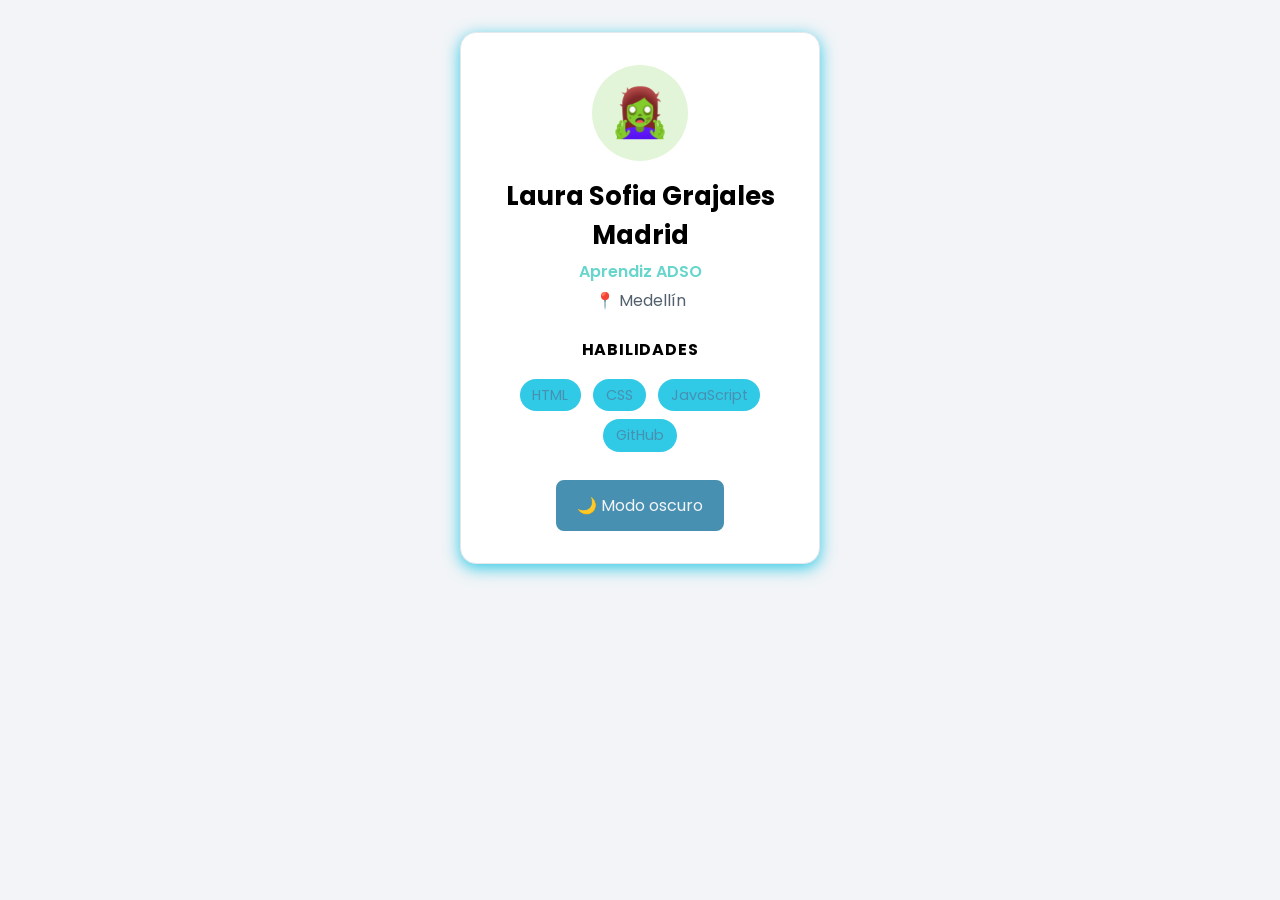
<file: sesion04/Práctica/index.html>
<!DOCTYPE html>
<html lang="es">
<head>
  <meta charset="UTF-8">
  <meta name="viewport" content="width=device-width, initial-scale=1.0">
  <title>Tarjeta de perfil</title>
  <link rel="preconnect" href="https://fonts.googleapis.com">
  <link rel="preconnect" href="https://fonts.gstatic.com" crossorigin>
  <link href="https://fonts.googleapis.com/css2?family=Poppins:wght@400;600&display=swap" rel="stylesheet">
  <link rel="stylesheet" href="style.css">
</head>
<body>
  <main class="tarjeta">
    <div id="avatar" class="avatar">🧟‍♀️</div>
    <h1 id="nombre">Laura Sofia Grajales Madrid</h1>
    <p class="rol">Aprendiz ADSO</p>
    <p class="ciudad">📍 Medellín</p>
    <h2>Habilidades</h2>
    <ul id="habilidades" class="habilidades">
      <li>HTML</li>
      <li>CSS</li>
      <li>JavaScript</li>
      <li>GitHub</li>
    </ul>
    <button id="btnTema" class="boton">🌙 Modo oscuro</button>
  </main>
</body>
</file>
<file: sesion04/Práctica/style.css>
*{
    /* Mide todas las cajas que estan dentro del marco */
    box-sizing: border-box;
}

body{
    margin: 0;
    padding: 2rem 1rem;
    font-family: "Poppins", Arial, Helvetica, sans-serif;
    background-color: #f2f4f7;
    color:black;
}

.tarjeta{
    max-width: 360px; /* No crezca mas de 360px */
    margin: 0 auto; /* Centrar ese elemento */
    padding: 2rem;
    border: 1px solid #e4e7eb;
    border-radius: 16px;
    background-color: #fff;
    box-shadow: 0 4px 16px #30cae6;
    text-align: center;
}

.avatar{
    width: 96px;
    height: 96px;
    margin: 0 auto 1rem;
    border-radius: 50%;
    background-color: #e3f5d8;
    font-size: 3rem;
    line-height: 96px; /*centra el emoji en vertical*/
}

#nombre{
    margin: 0;
    font-size: 1.6rem;
}

.rol{
    margin: 0.25rem 0;
    color: rgb(102, 214, 205);
    font-weight: 600;
}

.ciudad{
    margin: 0 0 1.5rem;
    color: #52606d;
}

h2{
    font-size: 1rem;
    text-transform: uppercase;
    letter-spacing: 0.05rem; /*espacio entre letra y letra*/
}

.habilidades{
    list-style: none;
    padding: 0;
    margin: 0 0 1.5rem;
}

.habilidades li{
    display: inline-block; /* Que quede en fila*/
    margin: 0.25rem;
    padding: 0.35rem 0.8rem;
    border-radius: 999px;
    background-color: #30cae6;
    color: #4890b1;
    font-size: 0.9rem;
}

.boton{
    padding: 0.7rem 1.2rem;
    border: 2px solid #4890b1;
    border-radius: 8px;
    background-color: #4890b1;
    color: #f2f4f7;
    font: inherit; /*fuente herededada directamente de la pagina*/
    cursor: pointer;
} 

.boton:hover{
    background-color: #52606d;
}

.boton:focus-visible{
    outline: 3px solid #52606d;
    outline-offset: 3px;
}

body.oscuro{
    background-color: #000;
    color: #e5e7eb;
}

body.oscuro .tarjeta{
    background-color: #1f2937;
    border-color: #374151;
    box-shadow: none;
}

body.oscuro .rol{
    color: #52606d
}

body.oscuro .ciudad{
    color:#4890b1;
}

body.oscuro .habilidades li{
    background-color: #374151;
    color: #d1fae5;
}

.oculto{
    display:none;
}
</file>
